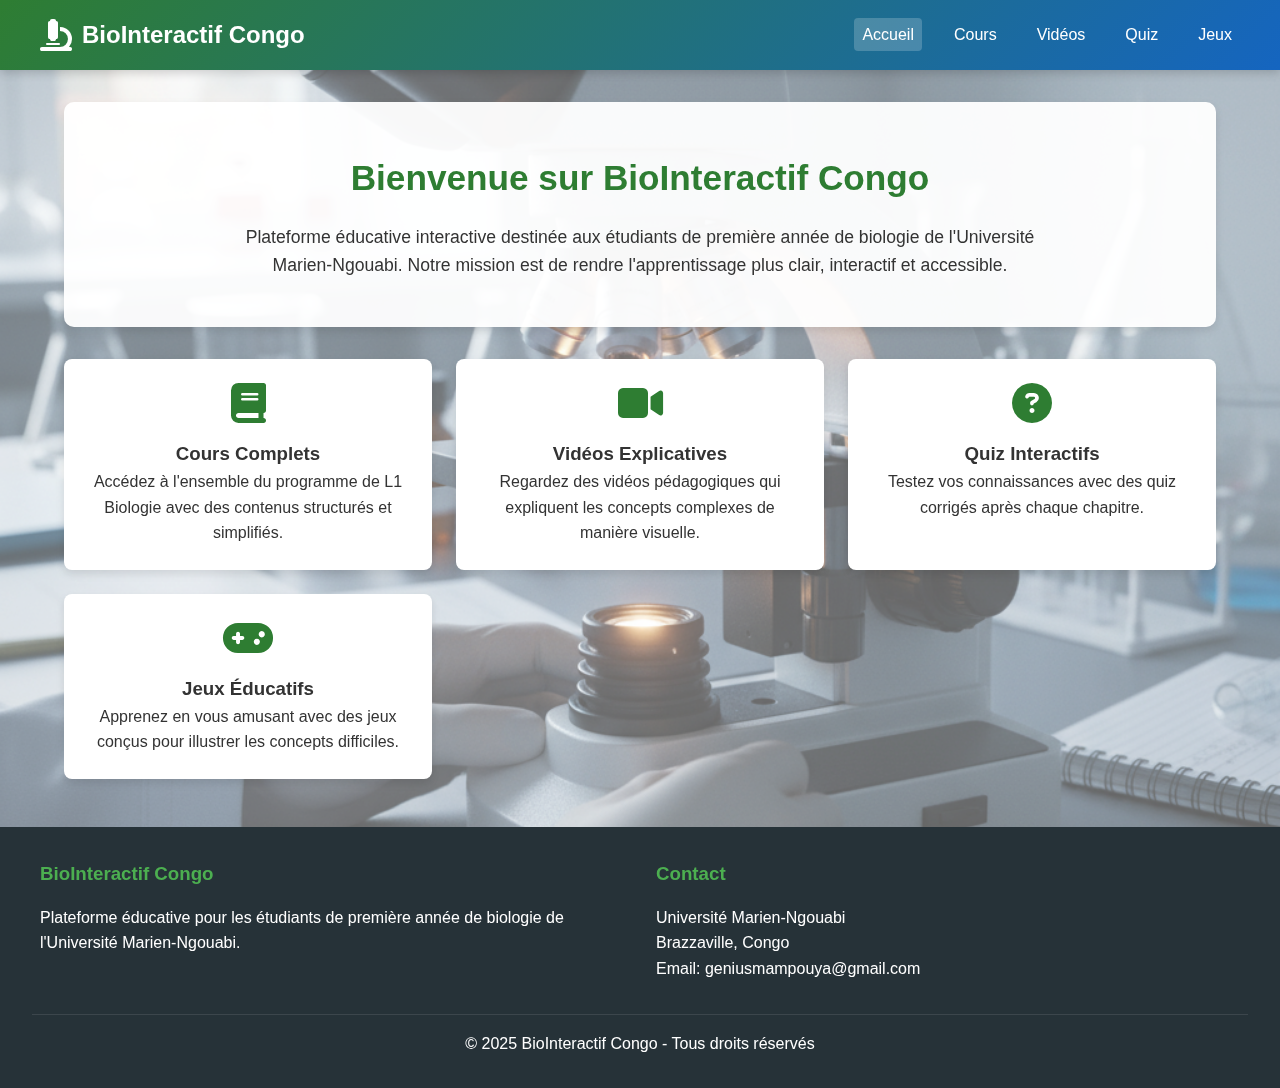
<file: educations_prototype/index.html>
<!DOCTYPE html>
<html lang="fr">
  <head>
    <meta charset="UTF-8" />
    <meta name="viewport" content="width=device-width, initial-scale=1.0" />
    <title>BioInteractif Congo - Plateforme éducative</title>
    <link rel="stylesheet" href="style.css" />
    <link rel="stylesheet" href="fontawesome-free-6.7.2-web/css/all.min.css" />
  </head>
  <body>
    <header>
      <div class="header-content">
        <div class="logo">
          <i class="fas fa-microscope"></i>
          <h1>BioInteractif Congo</h1>
        </div>
        <nav>
          <ul>
            <li>
              <a href="#" class="nav-link active" data-section="accueil"
                >Accueil</a
              >
            </li>
            <li><a href="#" class="nav-link" data-section="cours">Cours</a></li>
            <li>
              <a href="#" class="nav-link" data-section="videos">Vidéos</a>
            </li>
            <li><a href="#" class="nav-link" data-section="quiz">Quiz</a></li>
            <li><a href="#" class="nav-link" data-section="jeux">Jeux</a></li>
          </ul>
        </nav>
      </div>
    </header>

    <main>
      <section id="accueil" class="section active">
        <div class="hero">
          <h2>Bienvenue sur BioInteractif Congo</h2>
          <p>
            Plateforme éducative interactive destinée aux étudiants de première
            année de biologie de l'Université Marien-Ngouabi. Notre mission est
            de rendre l'apprentissage plus clair, interactif et accessible.
          </p>
        </div>

        <div class="features">
          <div class="feature-card">
            <i class="fas fa-book"></i>
            <h3>Cours Complets</h3>
            <p>
              Accédez à l'ensemble du programme de L1 Biologie avec des contenus
              structurés et simplifiés.
            </p>
          </div>
          <div class="feature-card">
            <i class="fas fa-video"></i>
            <h3>Vidéos Explicatives</h3>
            <p>
              Regardez des vidéos pédagogiques qui expliquent les concepts
              complexes de manière visuelle.
            </p>
          </div>
          <div class="feature-card">
            <i class="fas fa-question-circle"></i>
            <h3>Quiz Interactifs</h3>
            <p>
              Testez vos connaissances avec des quiz corrigés après chaque
              chapitre.
            </p>
          </div>
          <div class="feature-card">
            <i class="fas fa-gamepad"></i>
            <h3>Jeux Éducatifs</h3>
            <p>
              Apprenez en vous amusant avec des jeux conçus pour illustrer les
              concepts difficiles.
            </p>
          </div>
        </div>
      </section>

      <section id="cours" class="section">
        <h2>Unités d'Enseignement et Cours</h2>
        <p>
          Parcourez les différentes matières du programme organisées par
          semestre.
        </p>

        <div class="semester-tabs">
          <button class="tab-button active" data-semester="sem1">
            Semestre 1
          </button>
          <button class="tab-button" data-semester="sem2">Semestre 2</button>
        </div>

        <div class="semester-content active" id="sem1">
          <div class="subjects">
            <div class="subject-card">
              <div class="subject-header">
                <i class="fas fa-flask"></i>
                <h3>Chimie Générale Physique (UE)</h3>
              </div>
              <div class="subject-content">
                <h4>Cours : Réaction et Structure de la Matière</h4>
                <ul class="chapters-list">
                  <li>
                    <a href="#"
                      >Structure atomique <i class="fas fa-arrow-right"></i
                    ></a>
                  </li>
                  <li>
                    <a href="#"
                      >Liaisons chimiques <i class="fas fa-arrow-right"></i
                    ></a>
                  </li>
                  <li>
                    <a href="#"
                      >Cinétique chimique <i class="fas fa-arrow-right"></i
                    ></a>
                  </li>
                </ul>
              </div>
            </div>

            <div class="subject-card">
              <div class="subject-header">
                <i class="fas fa-calculator"></i>
                <h3>Mathématiques (UE)</h3>
              </div>
              <div class="subject-content">
                <h4>Cours : Algèbre et Analyse</h4>
                <ul class="chapters-list">
                  <li>
                    <a href="#"
                      >Fonctions et limites <i class="fas fa-arrow-right"></i
                    ></a>
                  </li>
                  <li>
                    <a href="#"
                      >Dérivées et intégrales <i class="fas fa-arrow-right"></i
                    ></a>
                  </li>
                  <li>
                    <a href="#"
                      >Algèbre linéaire <i class="fas fa-arrow-right"></i
                    ></a>
                  </li>
                </ul>
              </div>
            </div>

            <div class="subject-card">
              <div class="subject-header">
                <i class="fas fa-dna"></i>
                <h3>Biologie Cellulaire et Moléculaire (UE)</h3>
              </div>
              <div class="subject-content">
                <h4>Cours : Biologie Cellulaire et Moléculaire</h4>
                <ul class="chapters-list">
                  <li>
                    <a href="#"
                      >Structure cellulaire <i class="fas fa-arrow-right"></i
                    ></a>
                  </li>
                  <li>
                    <a href="#"
                      >Métabolisme cellulaire <i class="fas fa-arrow-right"></i
                    ></a>
                  </li>
                  <li>
                    <a href="#"
                      >Expression génétique <i class="fas fa-arrow-right"></i
                    ></a>
                  </li>
                </ul>
              </div>
            </div>

            <div class="subject-card">
              <div class="subject-header">
                <i class="fas fa-dna"></i>
                <h3>Génétique formelle (UE)</h3>
              </div>
              <div class="subject-content">
                <h4>Cours : Les Lois de Mendel et la Génétique</h4>
                <ul class="chapters-list">
                  <li>
                    <a href="#"
                      >Hérédité mendélienne <i class="fas fa-arrow-right"></i
                    ></a>
                  </li>
                  <li>
                    <a href="#"
                      >Gènes et allèles <i class="fas fa-arrow-right"></i
                    ></a>
                  </li>
                  <li>
                    <a href="#"
                      >Cartographie génétique <i class="fas fa-arrow-right"></i
                    ></a>
                  </li>
                </ul>
              </div>
            </div>

            <div class="subject-card">
              <div class="subject-header">
                <i class="fas fa-mountain"></i>
                <h3>Géologie (UE)</h3>
              </div>
              <div class="subject-content">
                <h4>Cours : Pétrominéralogie et Géodynamique</h4>
                <ul class="chapters-list">
                  <li>
                    <a href="#"
                      >Minéralogie <i class="fas fa-arrow-right"></i
                    ></a>
                  </li>
                  <li>
                    <a href="#"
                      >Pétrologie <i class="fas fa-arrow-right"></i
                    ></a>
                  </li>
                  <li>
                    <a href="#"
                      >Processus géodynamiques <i class="fas fa-arrow-right"></i
                    ></a>
                  </li>
                </ul>
              </div>
            </div>
          </div>
        </div>

        <div class="semester-content" id="sem2">
          <div class="subjects">
            <div class="subject-card">
              <div class="subject-header">
                <i class="fas fa-atom"></i>
                <h3>Physique (UE)</h3>
              </div>
              <div class="subject-content">
                <h4>
                  Cours : Optique, Mécanique, Électricité et Thermodynamique
                </h4>
                <ul class="chapters-list">
                  <li>
                    <a href="#"
                      >Optique géométrique <i class="fas fa-arrow-right"></i
                    ></a>
                  </li>
                  <li>
                    <a href="#"
                      >Mécanique classique <i class="fas fa-arrow-right"></i
                    ></a>
                  </li>
                  <li>
                    <a href="#"
                      >Électromagnétisme <i class="fas fa-arrow-right"></i
                    ></a>
                  </li>
                  <li>
                    <a href="#"
                      >Thermodynamique <i class="fas fa-arrow-right"></i
                    ></a>
                  </li>
                </ul>
              </div>
            </div>

            <div class="subject-card">
              <div class="subject-header">
                <i class="fas fa-vial"></i>
                <h3>Chimie (UE)</h3>
              </div>
              <div class="subject-content">
                <h4>Cours : Chimie Organique et d'extraction</h4>
                <ul class="chapters-list">
                  <li>
                    <a href="#"
                      >Fonctions organiques <i class="fas fa-arrow-right"></i
                    ></a>
                  </li>
                  <li>
                    <a href="#"
                      >Stéréochimie <i class="fas fa-arrow-right"></i
                    ></a>
                  </li>
                  <li>
                    <a href="#"
                      >Méthodes d'extraction <i class="fas fa-arrow-right"></i
                    ></a>
                  </li>
                </ul>
              </div>
            </div>

            <div class="subject-card">
              <div class="subject-header">
                <i class="fas fa-leaf"></i>
                <h3>Biologie Spécialisée (UE)</h3>
              </div>
              <div class="subject-content">
                <h4>
                  Cours : Physiologie animale, Physiologie végétale, Botanique,
                  Immunologie
                </h4>
                <ul class="chapters-list">
                  <li>
                    <a href="#"
                      >Physiologie animale <i class="fas fa-arrow-right"></i
                    ></a>
                  </li>
                  <li>
                    <a href="#"
                      >Physiologie végétale <i class="fas fa-arrow-right"></i
                    ></a>
                  </li>
                  <li>
                    <a href="#"
                      >Anatomie végétale <i class="fas fa-arrow-right"></i
                    ></a>
                  </li>
                  <li>
                    <a href="#"
                      >Système immunitaire <i class="fas fa-arrow-right"></i
                    ></a>
                  </li>
                </ul>
              </div>
            </div>
          </div>
        </div>
      </section>

      <section id="videos" class="section">
        <h2>Vidéos Explicatives</h2>
        <p>
          Regardez ces vidéos pour mieux comprendre les concepts clés du
          programme.
        </p>

        <div class="video-grid">
          <div class="video-card">
            <div class="video-placeholder">
              <i class="fas fa-play-circle"></i>
            </div>
            <div class="video-info">
              <h3>La structure de la cellule</h3>
              <p>
                Cette vidéo explique en détail les différents organites
                cellulaires et leurs fonctions.
              </p>
              <a href="#" class="button">Regarder</a>
            </div>
          </div>

          <div class="video-card">
            <div class="video-placeholder">
              <i class="fas fa-play-circle"></i>
            </div>
            <div class="video-info">
              <h3>Le processus de la mitose</h3>
              <p>
                Visualisez les différentes étapes de la division cellulaire
                mitotique.
              </p>
              <a href="#" class="button">Regarder</a>
            </div>
          </div>

          <div class="video-card">
            <div class="video-placeholder">
              <i class="fas fa-play-circle"></i>
            </div>
            <div class="video-info">
              <h3>La synthèse des protéines</h3>
              <p>
                Comprenez les mécanismes de transcription et traduction de
                l'ADN.
              </p>
              <a href="#" class="button">Regarder</a>
            </div>
          </div>
        </div>
      </section>

      <section id="quiz" class="section">
        <h2>Quiz Interactifs</h2>
        <p>
          Testez vos connaissances avec ces quiz interactifs. Des explications
          détaillées sont fournies pour chaque réponse.
        </p>

        <div class="quiz-container">
          <div class="quiz-header">
            <h3>Quiz : Biologie Cellulaire</h3>
            <p>Question 1 sur 5</p>
          </div>

          <div class="question">
            <p>
              Quel organite est responsable de la production d'ATP dans la
              cellule ?
            </p>
          </div>

          <div class="options">
            <div class="option">A. Appareil de Golgi</div>
            <div class="option">B. Réticulum endoplasmique</div>
            <div class="option">C. Mitochondrie</div>
            <div class="option">D. Lysosome</div>
          </div>

          <div class="quiz-nav">
            <button class="button">Question précédente</button>
            <button class="button primary">Valider et continuer</button>
          </div>
        </div>
      </section>

      <section id="jeux" class="section">
        <h2>Jeux Éducatifs</h2>
        <p>
          Renforcez vos connaissances grâce à ces jeux interactifs conçus pour
          illustrer les concepts difficiles.
        </p>

        <div class="games-grid">
          <div class="game-card">
            <div class="game-placeholder">
              <i class="fas fa-puzzle-piece"></i>
            </div>
            <div class="game-info">
              <h3>Organites Cellulaires</h3>
              <p>Associez chaque organite à sa fonction dans la cellule.</p>
              <a href="#" class="button">Jouer</a>
            </div>
          </div>

          <div class="game-card">
            <div class="game-placeholder">
              <i class="fas fa-sort-amount-down"></i>
            </div>
            <div class="game-info">
              <h3>Processus de Mitose</h3>
              <p>Ordonnez les différentes étapes de la division cellulaire.</p>
              <a href="#" class="button">Jouer</a>
            </div>
          </div>

          <div class="game-card">
            <div class="game-placeholder">
              <i class="fas fa-dna"></i>
            </div>
            <div class="game-info">
              <h3>Structure de l'ADN</h3>
              <p>
                Reconstituez la double hélice d'ADN avec les bonnes paires de
                bases.
              </p>
              <a href="#" class="button">Jouer</a>
            </div>
          </div>
        </div>
      </section>
    </main>

    <footer>
      <div class="footer-content">
        <div class="footer-section">
          <h3>BioInteractif Congo</h3>
          <p>
            Plateforme éducative pour les étudiants de première année de
            biologie de l'Université Marien-Ngouabi.
          </p>
        </div>

        <div class="footer-section">
          <h3>Contact</h3>
          <p>Université Marien-Ngouabi</p>
          <p>Brazzaville, Congo</p>
          <p>Email: geniusmampouya@gmail.com</p>
        </div>
      </div>

      <div class="footer-bottom">
        <p>&copy; 2025 BioInteractif Congo - Tous droits réservés</p>
      </div>
    </footer>

    <script src="script.js"></script>
  </body>
</html>
</file>
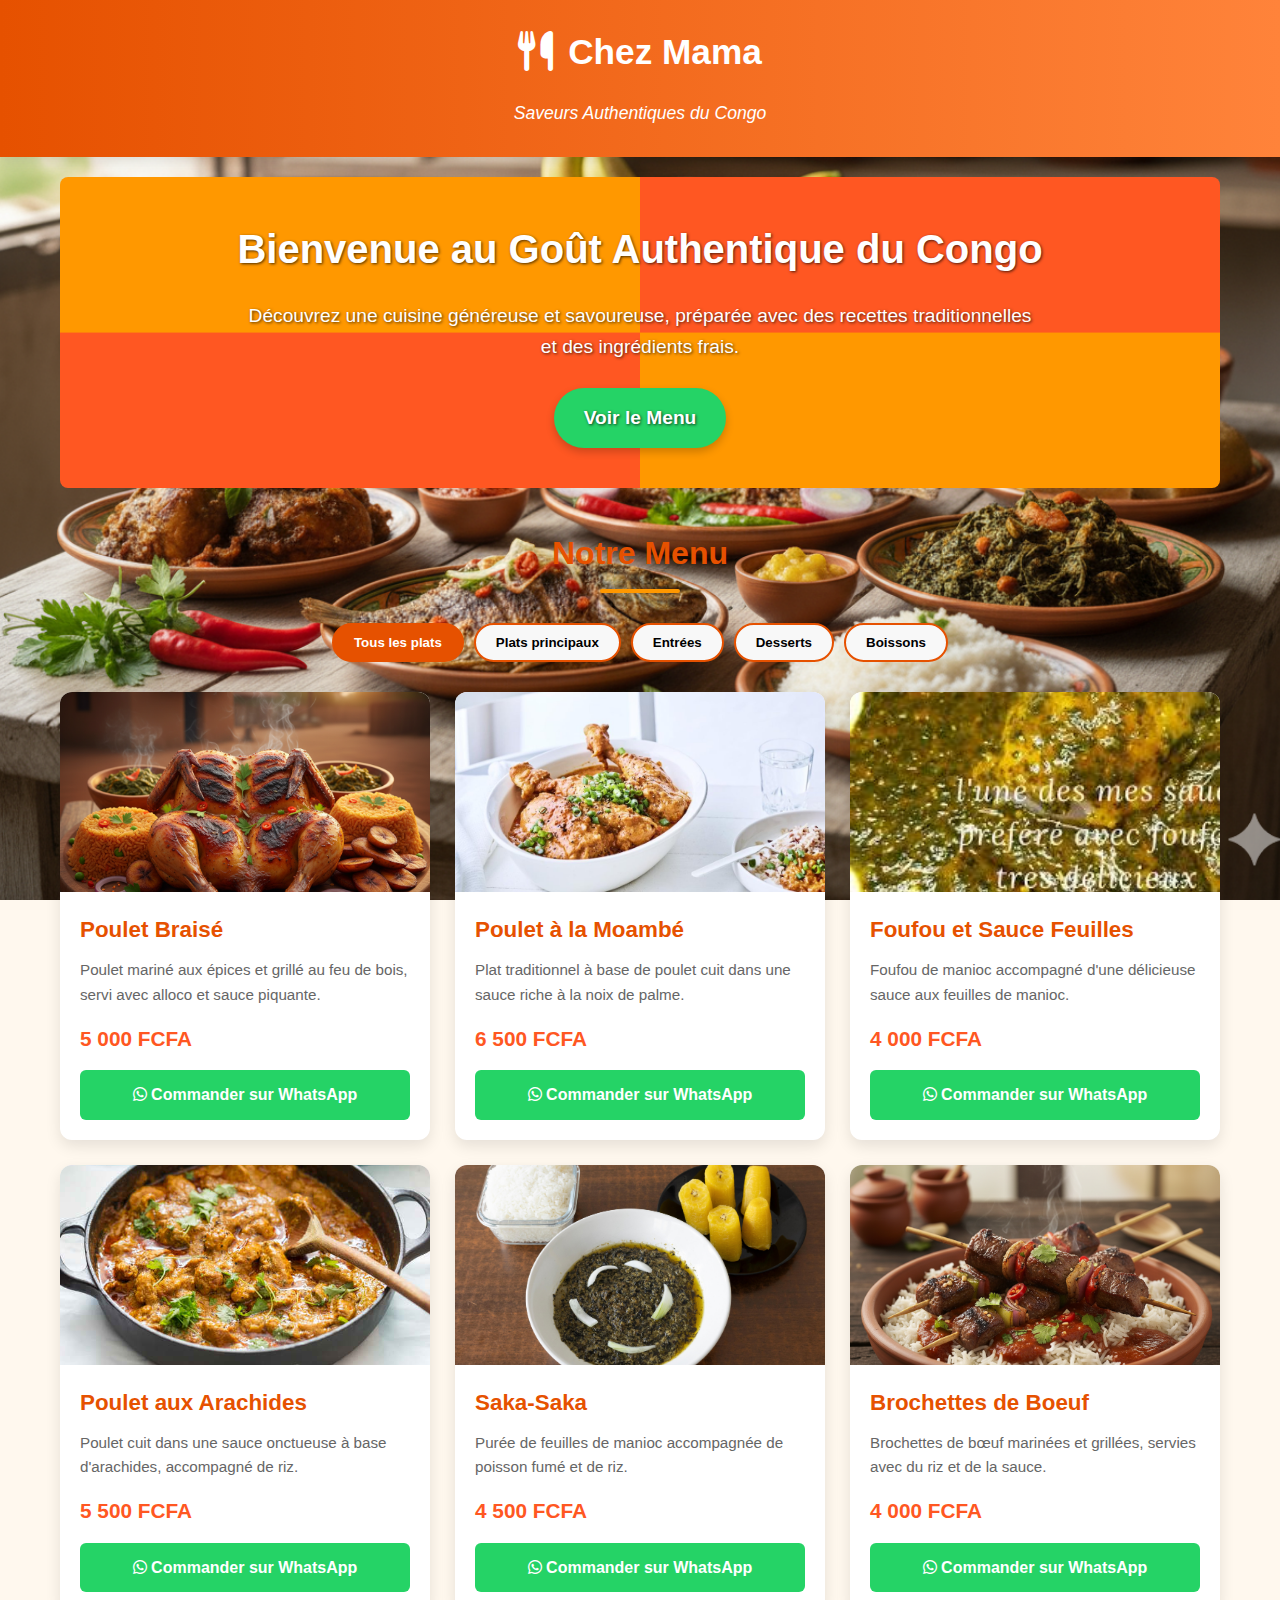
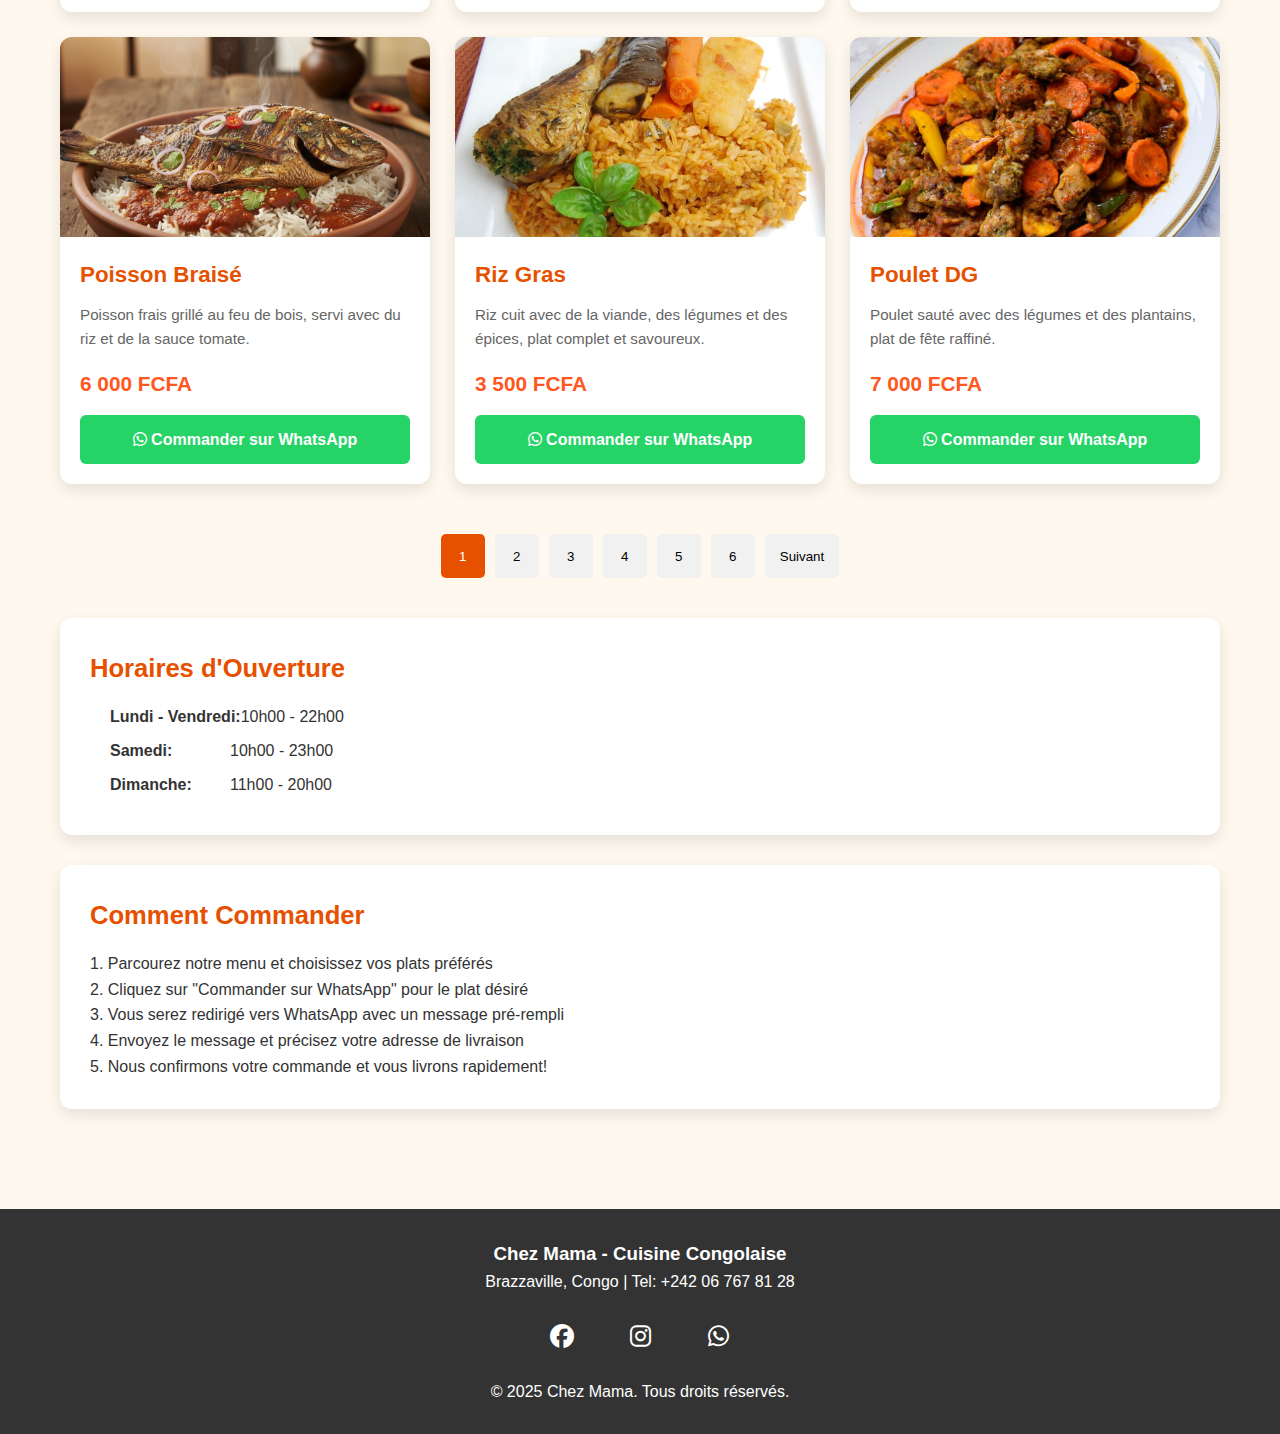
<file: restaurants_prototype/index.html>
<!DOCTYPE html>
<html lang="fr">
<head>
    <meta charset="UTF-8">
    <meta name="viewport" content="width=device-width, initial-scale=1.0">
    <title>Chez Mama - Cuisine Congolaise Authentique</title>
    <link rel="stylesheet" href="style.css">
    <link rel="stylesheet" href="https://cdnjs.cloudflare.com/ajax/libs/font-awesome/6.4.0/css/all.min.css">
</head>
<body>
    <header>
        <div class="logo-container">
            <div class="logo"><i class="fas fa-utensils"></i></div>
            <div class="restaurant-name">Chez Mama</div>
        </div>
        <div class="tagline">Saveurs Authentiques du Congo</div>
    </header>

    <div class="container">
        <div class="hero">
            <h2>Bienvenue au Goût Authentique du Congo</h2>
            <p>Découvrez une cuisine généreuse et savoureuse, préparée avec des recettes traditionnelles et des ingrédients frais.</p>
            <a href="#menu" class="cta-button">Voir le Menu</a>
        </div>

        <h2 class="section-title" id="menu">Notre Menu</h2>
        
        <div class="category-filter">
            <button class="filter-btn active" data-category="all">Tous les plats</button>
            <button class="filter-btn" data-category="plat">Plats principaux</button>
            <button class="filter-btn" data-category="entree">Entrées</button>
            <button class="filter-btn" data-category="dessert">Desserts</button>
            <button class="filter-btn" data-category="boisson">Boissons</button>
        </div>
        
        <div class="menu" id="menu-container">
            
        </div>

        <div class="pagination" id="pagination">
           
        </div>

        <div class="info-section">
            <h3>Horaires d'Ouverture</h3>
            <ul class="hours-list">
                <li><span>Lundi - Vendredi:</span> 10h00 - 22h00</li>
                <li><span>Samedi:</span> 10h00 - 23h00</li>
                <li><span>Dimanche:</span> 11h00 - 20h00</li>
            </ul>
        </div>

        <div class="info-section">
            <h3>Comment Commander</h3>
            <p>1. Parcourez notre menu et choisissez vos plats préférés</p>
            <p>2. Cliquez sur "Commander sur WhatsApp" pour le plat désiré</p>
            <p>3. Vous serez redirigé vers WhatsApp avec un message pré-rempli</p>
            <p>4. Envoyez le message et précisez votre adresse de livraison</p>
            <p>5. Nous confirmons votre commande et vous livrons rapidement!</p>
        </div>
    </div>

    <footer>
        <div class="footer-content">
            <h3>Chez Mama - Cuisine Congolaise</h3>
            <p>Brazzaville, Congo | Tel: +242 06 767 81 28</p>
            
            <div class="social-links">
                <a href="#"><i class="fab fa-facebook"></i></a>
                <a href="#"><i class="fab fa-instagram"></i></a>
                <a href="#"><i class="fab fa-whatsapp"></i></a>
            </div>
            
            <p>&copy; 2025 Chez Mama. Tous droits réservés.</p>
        </div>
    </footer>

    <script src="script.js"></script>
</body>
</html>
</file>
<file: educations_prototype/style.css>
:root {
  --primary-color: #2e7d32;
  --secondary-color: #1565c0;
  --accent-color: #4caf50;
  --light-color: #f8f9fa;
  --dark-color: #263238;
  --success-color: #388e3c;
  --warning-color: #f57c00;
  --text-color: #333;
  --card-shadow: 0 4px 8px rgba(0, 0, 0, 0.1);
  --transition: all 0.3s ease;
}

* {
  margin: 0;
  padding: 0;
  box-sizing: border-box;
  font-family: "Segoe UI", Tahoma, Geneva, Verdana, sans-serif;
}

body::before {
  content: "";
  position: fixed;
  top: 0;
  left: 0;
  right: 0;
  bottom: 0;
  background: rgba(255, 255, 255, 0.4);
  z-index: -1;
}

body {
  background-image: url("micros.jpg.jpg");
  background-size: cover;
  background-position: center;
  background-attachment: fixed;
  position: relative;
  background-color: #f5f5f5;
  color: var(--text-color);
  line-height: 1.6;
}

header {
  background: linear-gradient(
    135deg,
    var(--primary-color),
    var(--secondary-color)
  );
  color: white;
  padding: 1rem 2rem;
  box-shadow: 0 2px 10px rgba(0, 0, 0, 0.2);
  position: sticky;
  top: 0;
  z-index: 100;
}

.header-content {
  max-width: 1200px;
  margin: 0 auto;
  display: flex;
  justify-content: space-between;
  align-items: center;
}

.logo {
  display: flex;
  align-items: center;
  gap: 10px;
}

.logo i {
  font-size: 2rem;
}

.logo h1 {
  font-size: 1.5rem;
}

nav ul {
  display: flex;
  list-style: none;
  gap: 1.5rem;
}

nav a {
  color: white;
  text-decoration: none;
  font-weight: 500;
  padding: 0.5rem;
  border-radius: 4px;
  transition: var(--transition);
}

nav a:hover,
nav a.active {
  background-color: rgba(255, 255, 255, 0.2);
}

main {
  max-width: 1200px;
  margin: 2rem auto;
  padding: 0 1.5rem;
}

.section {
  display: none;
  animation: fadeIn 0.5s ease;
}

.section.active {
  display: block;
}

@keyframes fadeIn {
  from {
    opacity: 0;
    transform: translateY(10px);
  }
  to {
    opacity: 1;
    transform: translateY(0);
  }
}

.hero {
  background: rgba(255, 255, 255, 0.95);
  padding: 3rem;
  border-radius: 10px;
  text-align: center;
  margin-bottom: 2rem;
  box-shadow: var(--card-shadow);
}

.hero h2 {
  color: var(--primary-color);
  margin-bottom: 1rem;
  font-size: 2.2rem;
}

.hero p {
  font-size: 1.1rem;
  max-width: 800px;
  margin: 0 auto;
}

.features {
  display: grid;
  grid-template-columns: repeat(auto-fit, minmax(300px, 1fr));
  gap: 1.5rem;
  margin-top: 2rem;
}

.feature-card {
  background: white;
  padding: 1.5rem;
  border-radius: 8px;
  box-shadow: var(--card-shadow);
  transition: var(--transition);
  text-align: center;
}

.feature-card:hover {
  transform: translateY(-5px);
  box-shadow: 0 8px 16px rgba(0, 0, 0, 0.15);
}

.feature-card i {
  font-size: 2.5rem;
  color: var(--primary-color);
  margin-bottom: 1rem;
}

.semester-tabs {
  display: flex;
  margin-bottom: 2rem;
  border-bottom: 2px solid #ddd;
}

.tab-button {
  padding: 1rem 2rem;
  background: none;
  border: none;
  font-size: 1rem;
  font-weight: 500;
  cursor: pointer;
  transition: var(--transition);
  border-bottom: 3px solid transparent;
}

.tab-button.active {
  color: var(--primary-color);
  border-bottom: 3px solid var(--primary-color);
}

.tab-button:hover {
  background-color: #f0f0f0;
}

.semester-content {
  display: none;
}

.semester-content.active {
  display: block;
}

.subjects {
  display: grid;
  grid-template-columns: repeat(auto-fill, minmax(350px, 1fr));
  gap: 1.5rem;
}

.subject-card {
  background: white;
  border-radius: 8px;
  overflow: hidden;
  box-shadow: var(--card-shadow);
  transition: var(--transition);
}

.subject-card:hover {
  transform: translateY(-5px);
  box-shadow: 0 8px 16px rgba(0, 0, 0, 0.15);
}

.subject-header {
  background: var(--primary-color);
  color: white;
  padding: 1rem;
  display: flex;
  align-items: center;
  gap: 10px;
}

.subject-header i {
  font-size: 1.5rem;
}

.subject-content {
  padding: 1.5rem;
}

.subject-content h4 {
  color: var(--secondary-color);
  margin-bottom: 1rem;
  padding-bottom: 0.5rem;
  border-bottom: 1px solid #eee;
}

.chapters-list {
  list-style: none;
}

.chapters-list li {
  padding: 0.5rem 0;
  border-bottom: 1px solid #eee;
}

.chapters-list li:last-child {
  border-bottom: none;
}

.chapters-list a {
  color: var(--secondary-color);
  text-decoration: none;
  display: flex;
  justify-content: space-between;
  align-items: center;
}

.chapters-list a:hover {
  color: var(--primary-color);
}

.video-grid,
.games-grid {
  display: grid;
  grid-template-columns: repeat(auto-fill, minmax(320px, 1fr));
  gap: 1.5rem;
}

.video-card,
.game-card {
  background: white;
  border-radius: 8px;
  overflow: hidden;
  box-shadow: var(--card-shadow);
}

.video-placeholder,
.game-placeholder {
  height: 180px;
  background: linear-gradient(
    135deg,
    var(--primary-color),
    var(--secondary-color)
  );
  display: flex;
  justify-content: center;
  align-items: center;
  color: white;
  font-size: 3rem;
}

.video-info,
.game-info {
  padding: 1.5rem;
}

.quiz-container {
  background: white;
  border-radius: 8px;
  padding: 2rem;
  box-shadow: var(--card-shadow);
  max-width: 800px;
  margin: 0 auto;
}

.quiz-header {
  text-align: center;
  margin-bottom: 2rem;
}

.question {
  font-size: 1.2rem;
  margin-bottom: 1.5rem;
  font-weight: 500;
}

.options {
  display: grid;
  grid-template-columns: 1fr;
  gap: 1rem;
  margin-bottom: 2rem;
}

.option {
  padding: 1rem;
  background: #f5f5f5;
  border-radius: 4px;
  cursor: pointer;
  transition: var(--transition);
}

.option:hover {
  background: #e0e0e0;
}

.option.selected {
  background: var(--primary-color);
  color: white;
}

.quiz-nav {
  display: flex;
  justify-content: space-between;
  align-items: center;
}

.button {
  display: inline-block;
  background: var(--primary-color);
  color: white;
  padding: 0.7rem 1.5rem;
  border-radius: 4px;
  text-decoration: none;
  font-weight: 500;
  transition: var(--transition);
  border: none;
  cursor: pointer;
}

.button:hover {
  background: var(--secondary-color);
  transform: translateY(-2px);
}

.button.primary {
  background: var(--secondary-color);
}

.button.primary:hover {
  background: var(--primary-color);
}

footer {
  background: var(--dark-color);
  color: white;
  padding: 2rem;
  margin-top: 3rem;
}

.footer-content {
  max-width: 1200px;
  margin: 0 auto;
  display: flex;
  justify-content: space-between;
  gap: 2rem;
}

.footer-section {
  flex: 1;
}

.footer-section h3 {
  margin-bottom: 1rem;
  color: var(--accent-color);
}

.footer-bottom {
  text-align: center;
  margin-top: 2rem;
  padding-top: 1rem;
  border-top: 1px solid rgba(255, 255, 255, 0.1);
}

@media (max-width: 768px) {
  .header-content {
    flex-direction: column;
    gap: 1rem;
  }

  nav ul {
    flex-wrap: wrap;
    justify-content: center;
  }

  .hero {
    padding: 2rem 1rem;
  }

  .hero h2 {
    font-size: 1.8rem;
  }

  .semester-tabs {
    flex-direction: column;
  }

  .subjects {
    grid-template-columns: 1fr;
  }

  .footer-content {
    flex-direction: column;
  }
}
</file>
<file: restaurants_prototype/style.css>
* {
  margin: 0;
  padding: 0;
  box-sizing: border-box;
  font-family: "Segoe UI", Tahoma, Geneva, Verdana, sans-serif;
}

body {
  background-color: #fff8ee;
  background-image: url(image.jpg);
  background-position: center;
  background-repeat: no-repeat;
  background-attachment: fixed;
  background-size: cover;
  color: #333;
  line-height: 1.6;
}

header {
  background: linear-gradient(to right, #e65100, #ff833a);
  color: white;
  padding: 20px 0;
  text-align: center;
  box-shadow: 0 4px 12px rgba(0, 0, 0, 0.1);
}

.logo-container {
  display: flex;
  align-items: center;
  justify-content: center;
  margin-bottom: 15px;
}

.logo {
  font-size: 2.5rem;
  margin-right: 15px;
}

.restaurant-name {
  font-size: 2.2rem;
  font-weight: bold;
}

.tagline {
  font-style: italic;
  margin-bottom: 10px;
  font-size: 1.1rem;
}

.container {
  max-width: 1200px;
  margin: 0 auto;
  padding: 20px;
}

.hero {
  text-align: center;
  padding: 40px 20px;
  background: url('data:image/svg+xml;utf8,<svg xmlns="http://www.w3.org/2000/svg" width="100" height="100" viewBox="0 0 100 100"><rect fill="%23ff9800" width="50" height="50"/><rect fill="%23ff5722" x="50" width="50" height="50"/><rect fill="%23ff5722" y="50" width="50" height="50"/><rect fill="%23ff9800" x="50" y="50" width="50" height="50"/></svg>')
    center/cover;
  color: white;
  text-shadow: 1px 1px 3px rgba(0, 0, 0, 0.7);
  border-radius: 8px;
  margin-bottom: 30px;
}

.hero h2 {
  font-size: 2.5rem;
  margin-bottom: 20px;
}

.hero p {
  font-size: 1.2rem;
  max-width: 800px;
  margin: 0 auto 25px;
}

.cta-button {
  display: inline-block;
  background-color: #25d366;
  color: white;
  padding: 15px 30px;
  border-radius: 50px;
  text-decoration: none;
  font-weight: bold;
  font-size: 1.2rem;
  transition: all 0.3s;
  box-shadow: 0 4px 8px rgba(0, 0, 0, 0.2);
}

.cta-button:hover {
  background-color: #128c7e;
  transform: translateY(-3px);
  box-shadow: 0 6px 12px rgba(0, 0, 0, 0.3);
}

.section-title {
  text-align: center;
  margin: 40px 0 30px;
  color: #e65100;
  font-size: 2rem;
  position: relative;
}

.section-title:after {
  content: "";
  display: block;
  width: 80px;
  height: 4px;
  background: #ff9800;
  margin: 10px auto;
  border-radius: 2px;
}

.category-filter {
  display: flex;
  justify-content: center;
  flex-wrap: wrap;
  gap: 10px;
  margin-bottom: 30px;
}

.filter-btn {
  padding: 10px 20px;
  background: #f8f8f8;
  border: 2px solid #e65100;
  border-radius: 30px;
  cursor: pointer;
  font-weight: 600;
  transition: all 0.3s;
}

.filter-btn:hover,
.filter-btn.active {
  background: #e65100;
  color: white;
}

.menu {
  display: grid;
  grid-template-columns: repeat(auto-fit, minmax(280px, 1fr));
  gap: 25px;
  margin-bottom: 50px;
}

.menu-item {
  background: white;
  border-radius: 12px;
  overflow: hidden;
  box-shadow: 0 6px 15px rgba(0, 0, 0, 0.1);
  transition: transform 0.3s;
}

.menu-item:hover {
  transform: translateY(-5px);
}

.menu-badge {
  position: absolute;
  top: 15px;
  right: 15px;
  background: #ffd700;
  color: #e65100;
  padding: 5px 12px;
  border-radius: 20px;
  font-weight: bold;
  font-size: 0.9rem;
  z-index: 3;
}

.menu-image {
  height: 200px;
  background-color: #ffccbc;
  display: flex;
  align-items: center;
  justify-content: center;
  color: #e65100;
  font-size: 3rem;
  position: relative;
  overflow: hidden;
}

.menu-image img {
  width: 100%;
  height: 100%;
  object-fit: cover;
  transition: transform 0.5s ease;
}

.menu-item:hover .menu-image img {
  transform: scale(1.05);
}

.menu-content {
  padding: 20px;
}

.menu-content h3 {
  color: #e65100;
  margin-bottom: 10px;
  font-size: 1.4rem;
}

.menu-content p {
  color: #666;
  margin-bottom: 15px;
  font-size: 0.95rem;
}

.price {
  color: #ff5722;
  font-weight: bold;
  font-size: 1.3rem;
  margin-bottom: 15px;
  display: block;
}

.whatsapp-btn {
  display: block;
  background-color: #25d366;
  color: white;
  text-align: center;
  padding: 12px;
  border-radius: 6px;
  text-decoration: none;
  font-weight: bold;
  transition: background-color 0.3s;
}

.whatsapp-btn:hover {
  background-color: #128c7e;
}

.pagination {
  display: flex;
  justify-content: center;
  margin: 40px 0;
  gap: 10px;
  flex-wrap: wrap;
}

.page-btn {
  padding: 10px 15px;
  background: #f1f1f1;
  border: none;
  border-radius: 5px;
  cursor: pointer;
  transition: all 0.3s;
  min-width: 44px;
  min-height: 44px;
}

.page-btn:hover {
  background: #e65100;
  color: white;
}

.page-btn.active {
  background: #e65100;
  color: white;
}

.info-section {
  background: white;
  padding: 30px;
  border-radius: 12px;
  box-shadow: 0 6px 15px rgba(0, 0, 0, 0.1);
  margin-bottom: 30px;
}

.info-section h3 {
  color: #e65100;
  margin-bottom: 15px;
  font-size: 1.6rem;
}

.hours-list {
  list-style: none;
  margin-left: 20px;
}

.hours-list li {
  margin-bottom: 8px;
  display: flex;
}

.hours-list li span {
  display: inline-block;
  min-width: 120px;
  font-weight: bold;
}

footer {
  background: #333;
  color: white;
  text-align: center;
  padding: 30px 0;
  margin-top: 50px;
}

.footer-content {
  max-width: 1200px;
  margin: 0 auto;
  padding: 0 20px;
}

.social-links {
  margin: 20px 0;
}

.social-links a {
  color: white;
  font-size: 1.5rem;
  margin: 0 15px;
  transition: color 0.3s;
  display: inline-block;
  min-width: 44px;
  min-height: 44px;
  line-height: 44px;
}

.social-links a:hover {
  color: #ff9800;
}

.no-results {
  text-align: center;
  grid-column: 1 / -1;
  padding: 40px;
  font-size: 1.2rem;
  color: #666;
}

/* Media Queries pour l'adaptation mobile */
@media (max-width: 768px) {
  .container {
    padding: 15px;
  }

  .restaurant-name {
    font-size: 1.8rem;
  }

  .logo {
    font-size: 2rem;
  }

  .hero {
    padding: 30px 15px;
  }

  .hero h2 {
    font-size: 1.8rem;
  }

  .hero p {
    font-size: 1rem;
  }

  .cta-button {
    padding: 12px 25px;
    font-size: 1.1rem;
  }

  .section-title {
    font-size: 1.7rem;
    margin: 30px 0 20px;
  }

  .menu {
    grid-template-columns: repeat(auto-fit, minmax(250px, 1fr));
    gap: 20px;
  }

  .menu-image {
    height: 180px;
    font-size: 2.5rem;
  }

  .menu-content h3 {
    font-size: 1.2rem;
  }

  .menu-content p {
    font-size: 0.9rem;
  }

  .price {
    font-size: 1.2rem;
  }

  .info-section {
    padding: 20px;
  }

  .info-section h3 {
    font-size: 1.4rem;
  }

  .hours-list li span {
    min-width: 100px;
  }

  .category-filter {
    gap: 8px;
  }

  .filter-btn {
    padding: 8px 16px;
    font-size: 0.9rem;
  }
}

@media (max-width: 480px) {
  .restaurant-name {
    font-size: 1.6rem;
  }

  .tagline {
    font-size: 1rem;
  }

  .hero h2 {
    font-size: 1.6rem;
  }

  .section-title {
    font-size: 1.5rem;
  }

  .menu {
    grid-template-columns: 1fr;
    gap: 15px;
  }

  .menu-item {
    max-width: 100%;
  }

  .category-filter {
    flex-direction: column;
    align-items: center;
  }

  .filter-btn {
    width: 200px;
    margin-bottom: 5px;
  }

  .pagination {
    gap: 5px;
  }

  .page-btn {
    padding: 8px 12px;
    min-width: 40px;
    min-height: 40px;
  }
}
</file>
